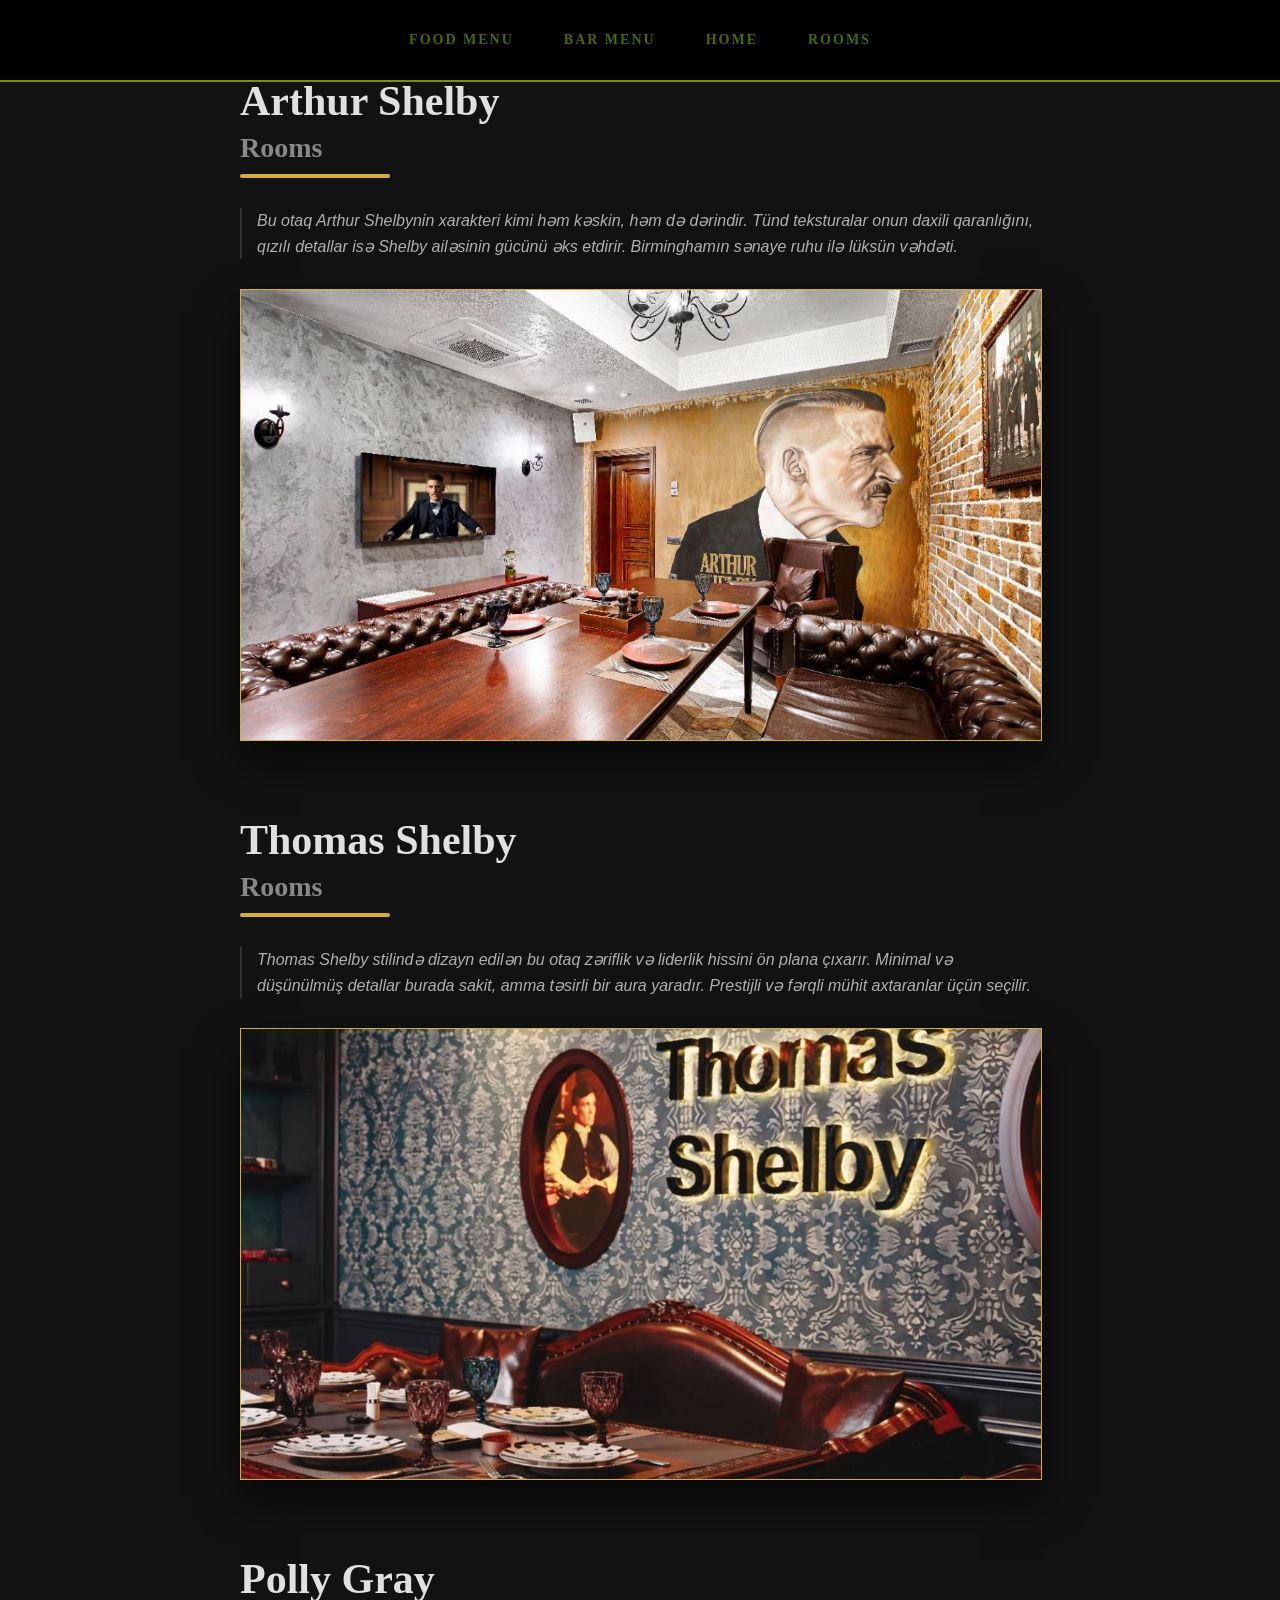
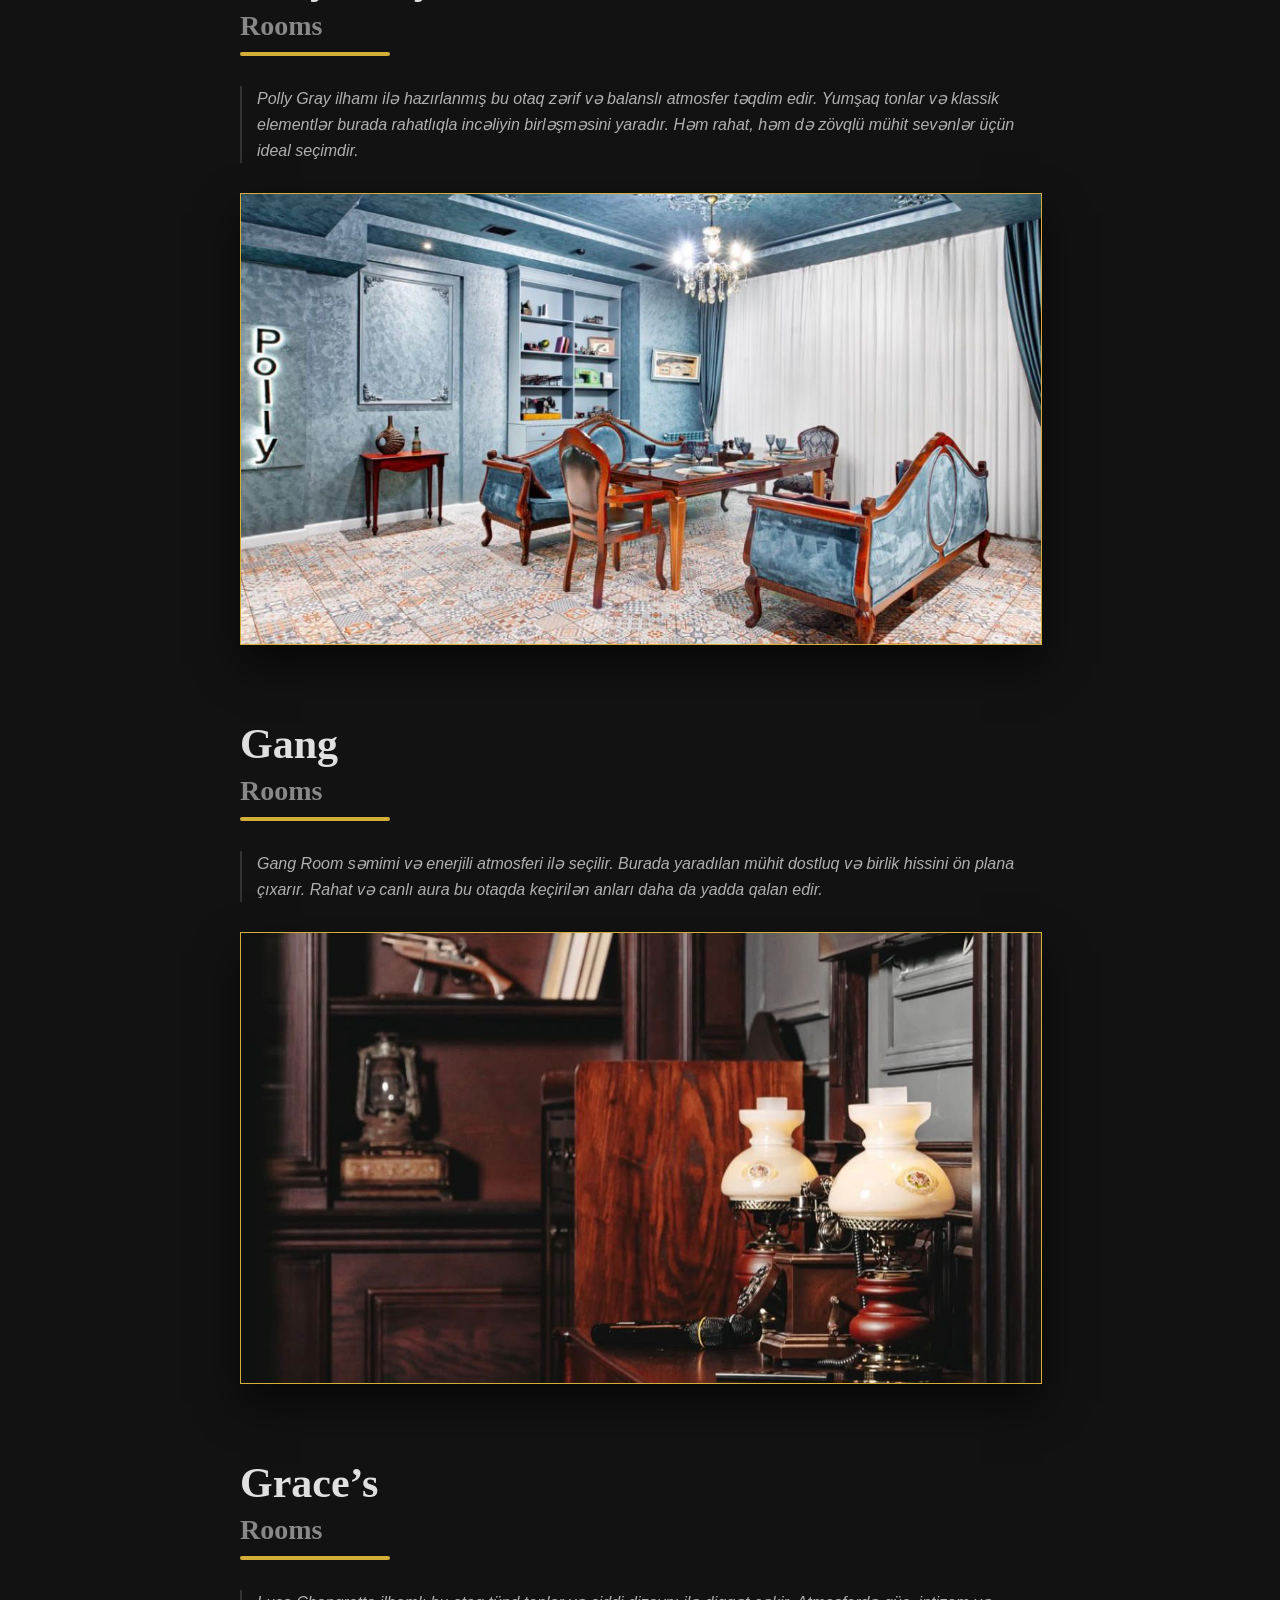
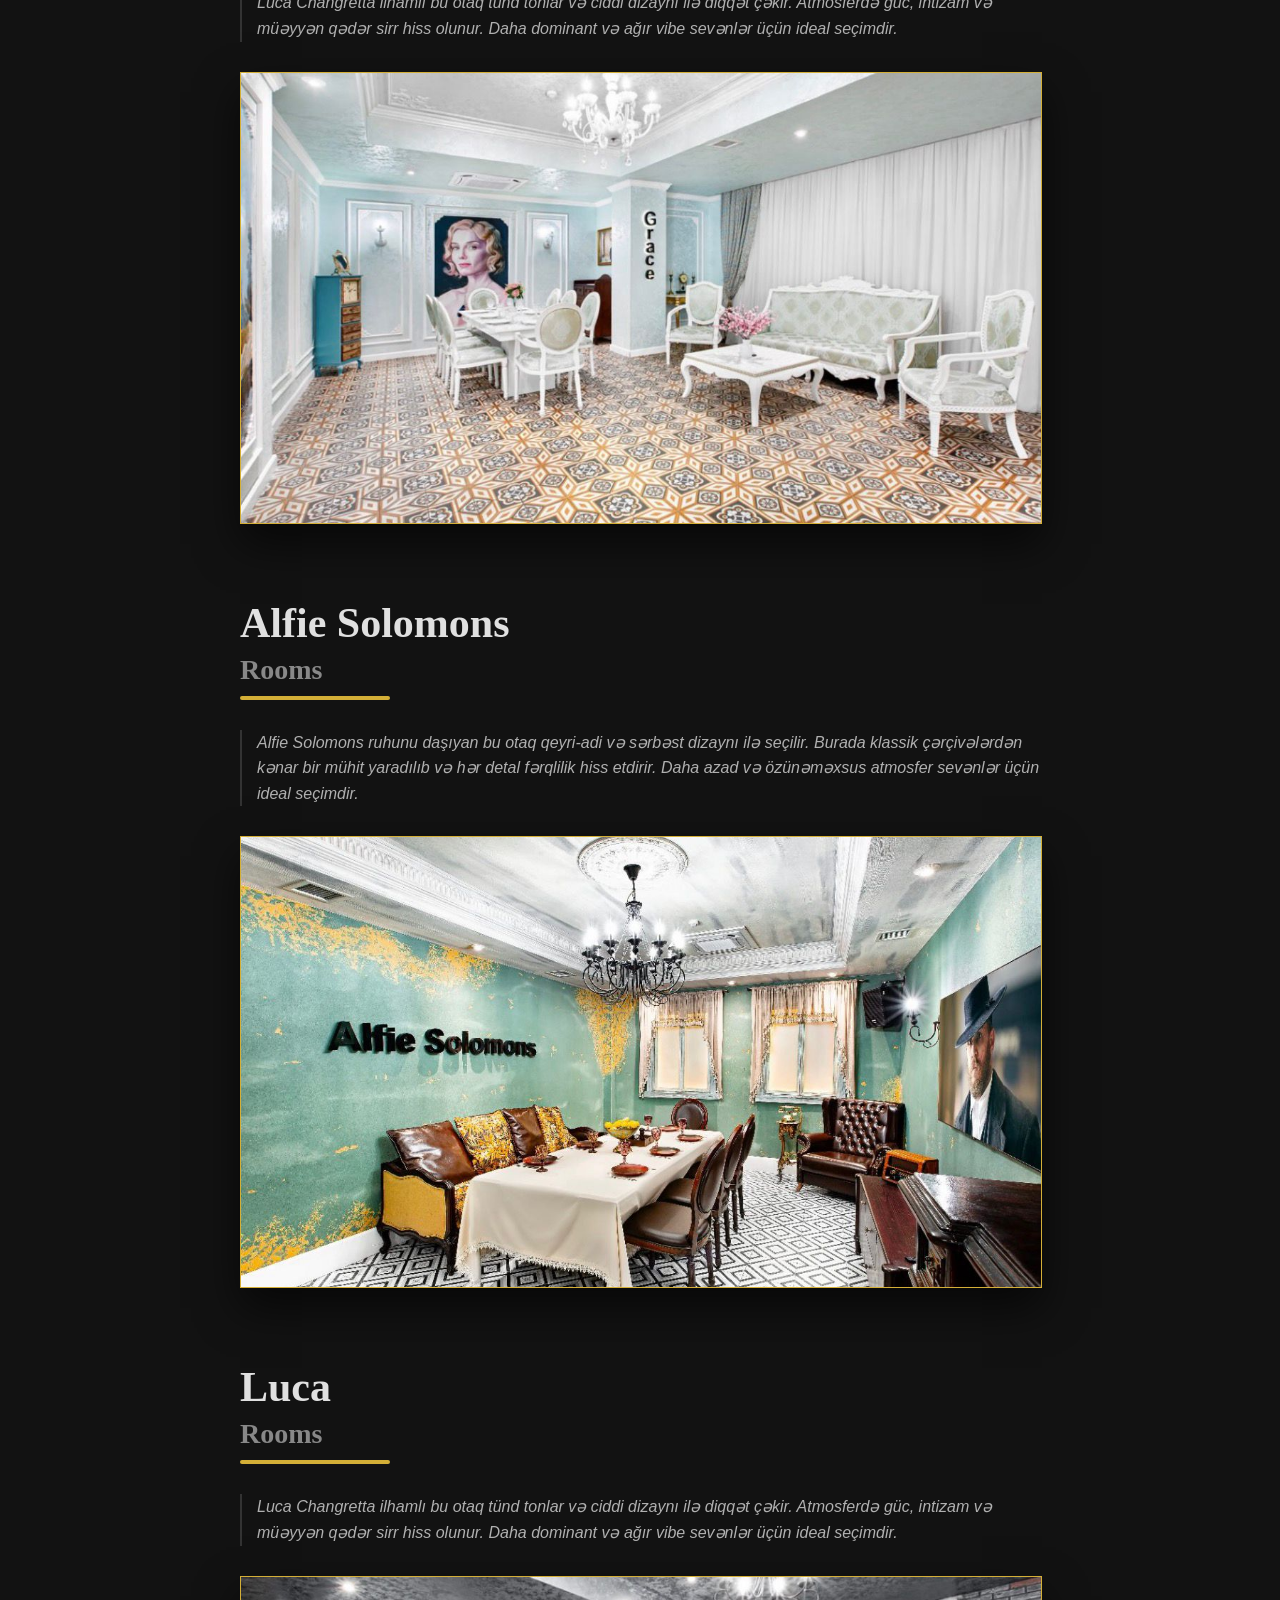
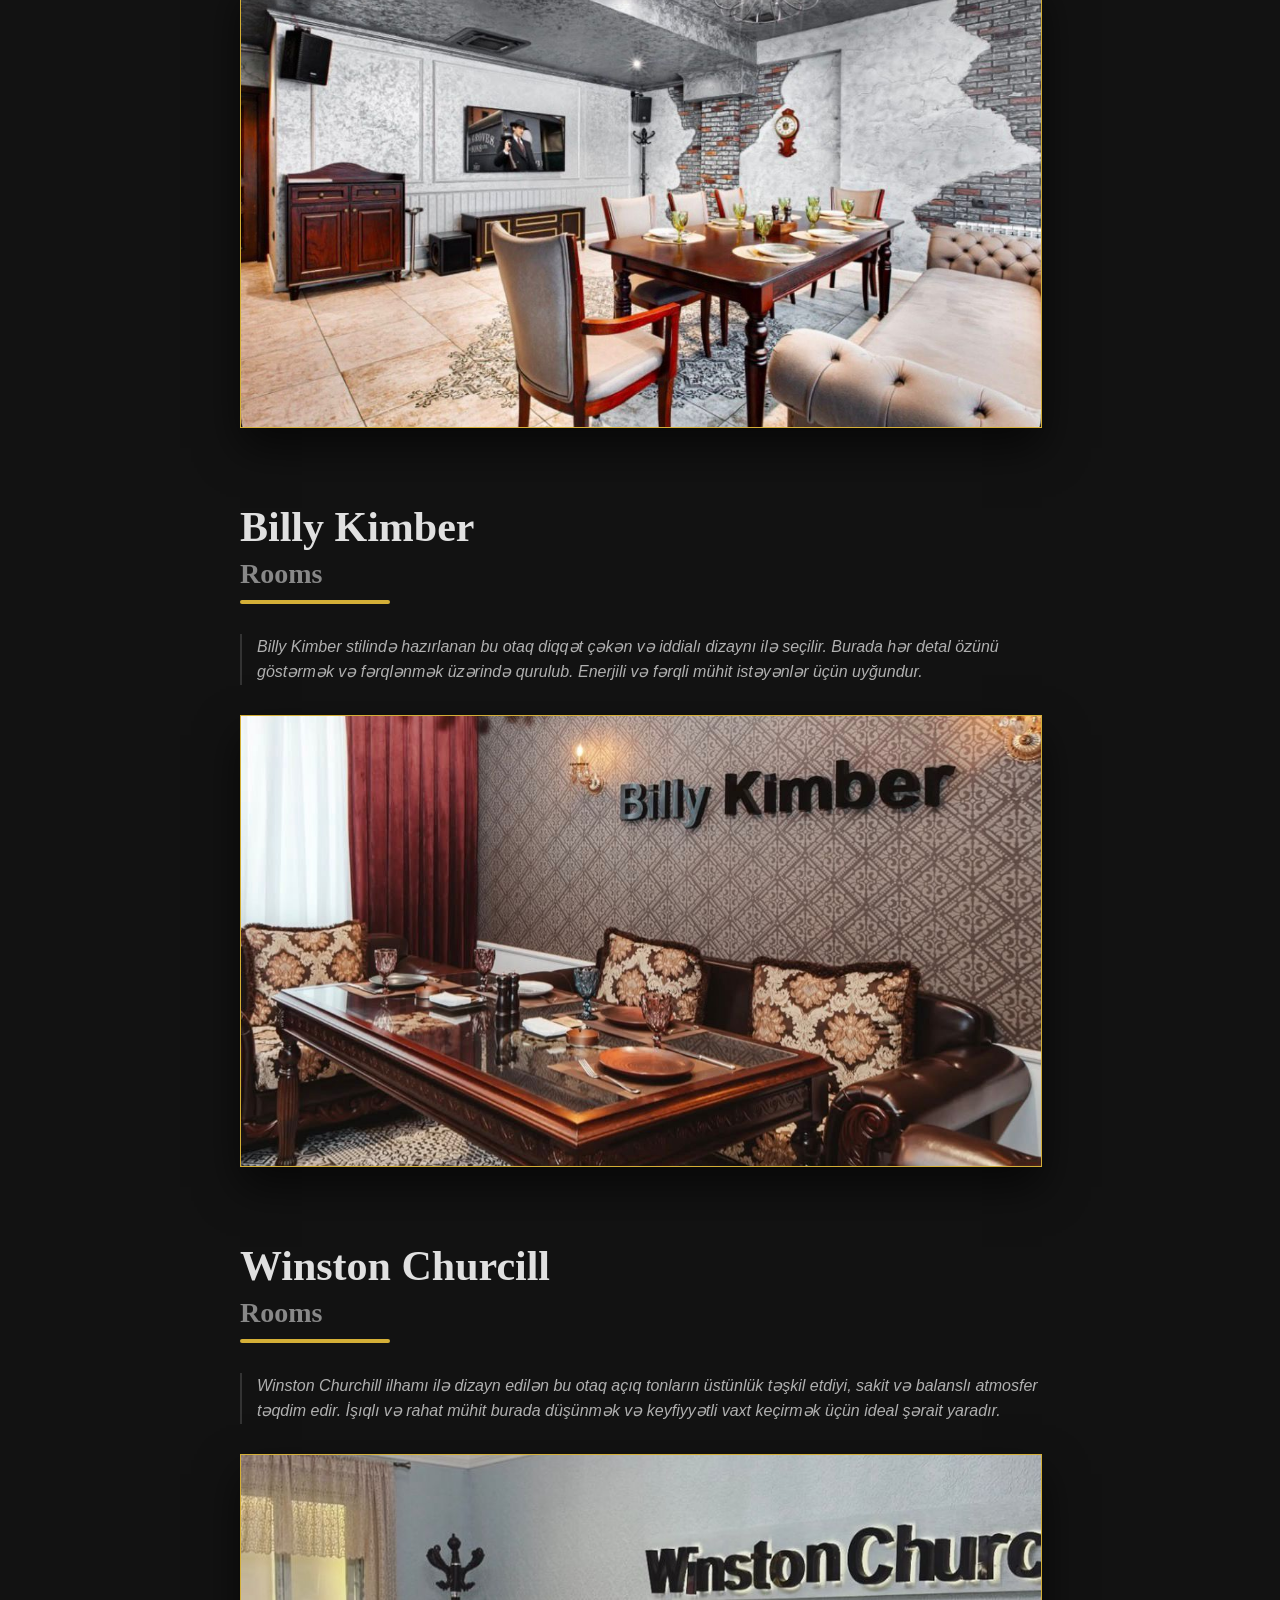
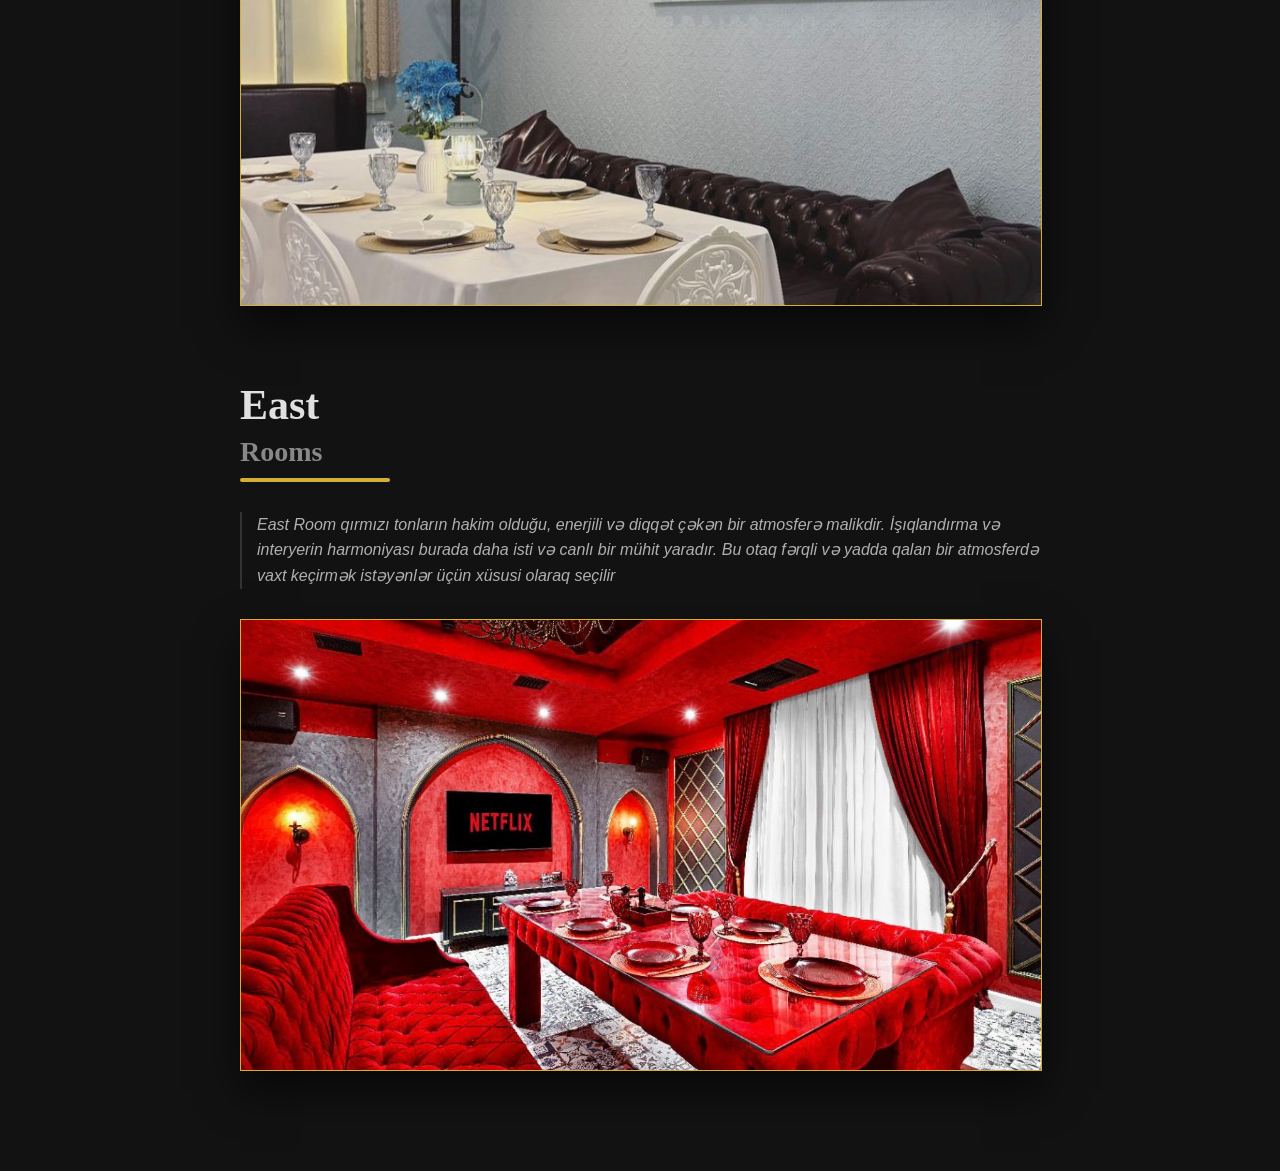
<file: rooms.html>
<!DOCTYPE html>
<html lang="en">

<head>
    <meta charset="UTF-8">
    <title>Peaky Blinders Restaurant</title>
    <link rel="stylesheet" href="rooms.css">
    <meta name="viewport" content="width=device-width, initial-scale=1.0" />
</head>

<body>
    <nav class="side-nav">
        <a href="food.html">Food Menu</a>
        <a href="bar.html" class="active">Bar Menu</a>
        <a href="home.html">Home</a>
        <a href="rooms.html">Rooms</a>
    </nav>
    <div class="rooms">
        <div class="shelby-container">
            <header class="shelby-header">
                <h1>Arthur Shelby <br> <span>Rooms</span></h1>
                <div class="yellow-line"></div>
            </header>

            <section class="description-section">
                <p>
                    Bu otaq Arthur Shelbynin xarakteri kimi həm kəskin, həm də dərindir.
                    Tünd teksturalar onun daxili qaranlığını, qızılı detallar isə Shelby
                    ailəsinin gücünü əks etdirir. Birminghamın sənaye ruhu ilə lüksün vəhdəti.
                </p>
            </section>

            <div class="shelby-slider">
                <div class="slides">
                    <img src="/images/arthur1.jpeg" class="active" alt="Arthur Style Room 1">
                    <img src="/images/arthur2.jpeg" alt="Arthur Style Room 2">

                </div>
            </div>
        </div>
        <br>
        <div class="shelby-container">
            <header class="shelby-header">
                <h1>Thomas Shelby <br> <span>Rooms</span></h1>
                <div class="yellow-line"></div>
            </header>

            <section class="description-section">
                <p>
                    Thomas Shelby stilində dizayn edilən bu otaq zəriflik və liderlik hissini ön plana çıxarır.
                    Minimal və düşünülmüş detallar burada sakit, amma təsirli bir aura yaradır.
                    Prestijli və fərqli mühit axtaranlar üçün seçilir.
                </p>
            </section>

            <div class="shelby-slider">
                <div class="slides">
                    <img src="/images/tomas1.jpeg" class="active" alt="Arthur Style Room 1">
                    <img src="/images/tomas2.jpeg" alt="Arthur Style Room 2">
                    <img src="/images/tomas3.jpeg" alt="Arthur Style Room 3">

                </div>
            </div>
        </div>
        <br>
        <div class="shelby-container">
            <header class="shelby-header">
                <h1>Polly Gray <br> <span>Rooms</span></h1>
                <div class="yellow-line"></div>
            </header>

            <section class="description-section">
                <p>
                    Polly Gray ilhamı ilə hazırlanmış bu otaq zərif və balanslı atmosfer təqdim edir. Yumşaq tonlar və
                    klassik elementlər burada rahatlıqla incəliyin birləşməsini yaradır. Həm rahat, həm də zövqlü mühit
                    sevənlər üçün ideal seçimdir.
                </p>
            </section>

            <div class="shelby-slider">
                <div class="slides">
                    <img src="/images/polly1.jpeg" class="active" alt="Arthur Style Room 1">
                    <img src="/images/polly2.jpeg" alt="Arthur Style Room 2">
                </div>
            </div>
        </div>
        <br>
        <div class="shelby-container">
            <header class="shelby-header">
                <h1>Gang <br> <span>Rooms</span></h1>
                <div class="yellow-line"></div>
            </header>

            <section class="description-section">
                <p>
                    Gang Room səmimi və enerjili atmosferi ilə seçilir.
                    Burada yaradılan mühit dostluq və birlik hissini ön plana çıxarır.
                    Rahat və canlı aura bu otaqda keçirilən anları daha da yadda qalan edir.
                </p>
            </section>

            <div class="shelby-slider">
                <div class="slides">
                    <img src="/images/gang1.jpeg" class="active" alt="Arthur Style Room 1">
                    <img src="/images/gang2.jpeg" alt="Room 2">
                    <img src="/images/gang3.jpeg" alt="Room 3">
                </div>
            </div>
        </div>
        <br>
        <div class="shelby-container">
            <header class="shelby-header">
                <h1>Grace’s <br> <span>Rooms</span></h1>
                <div class="yellow-line"></div>
            </header>

            <section class="description-section">
                <p>
                    Luca Changretta ilhamlı bu otaq tünd tonlar və ciddi dizaynı ilə diqqət çəkir.
                    Atmosferdə güc, intizam və müəyyən qədər sirr hiss olunur. Daha dominant və ağır vibe sevənlər üçün
                    ideal seçimdir.
                </p>
            </section>

            <div class="shelby-slider">
                <div class="slides">
                    <img src="/images/grace1.jpeg" class="active" alt="Arthur Style Room 1">
                    <img src="/images/grace2.jpeg" alt="Arthur Style Room 2">
                    <img src="/images/grace3.jpeg" alt="Arthur Style Room 3">
                </div>
            </div>
        </div>
        <br>
        <div class="shelby-container">
            <header class="shelby-header">
                <h1>Alfie Solomons <br> <span>Rooms</span></h1>
                <div class="yellow-line"></div>
            </header>

            <section class="description-section">
                <p>
                    Alfie Solomons ruhunu daşıyan bu otaq qeyri-adi və sərbəst dizaynı ilə seçilir. Burada klassik
                    çərçivələrdən kənar bir mühit yaradılıb və hər detal fərqlilik hiss etdirir. Daha azad və
                    özünəməxsus atmosfer sevənlər üçün ideal seçimdir.
                </p>
            </section>

            <div class="shelby-slider">
                <div class="slides">
                    <img src="/images/alfie1.jpeg" class="active" alt="Arthur Style Room 1">
                    <img src="/images/alfie2.jpeg" alt="Arthur Style Room 2">

                </div>
            </div>
        </div>
        <br>
        <div class="shelby-container">
            <header class="shelby-header">
                <h1>Luca <br> <span>Rooms</span></h1>
                <div class="yellow-line"></div>
            </header>

            <section class="description-section">
                <p>
                    Luca Changretta ilhamlı bu otaq tünd tonlar və ciddi dizaynı ilə diqqət çəkir. Atmosferdə güc,
                    intizam və müəyyən qədər sirr hiss olunur. Daha dominant və ağır vibe sevənlər üçün ideal seçimdir.
                </p>
            </section>

            <div class="shelby-slider">
                <div class="slides">
                    <img src="/images/luca1.jpeg" class="active" alt="Arthur Style Room 1">
                    <img src="/images/luca2.jpeg" alt="Arthur Style Room 2">
                    <img src="/images/luca3.jpeg" alt="Arthur Style Room 3">
                </div>
            </div>
        </div>
        <br>
        <div class="shelby-container">
            <header class="shelby-header">
                <h1>Billy Kimber <br> <span>Rooms</span></h1>
                <div class="yellow-line"></div>
            </header>

            <section class="description-section">
                <p>
                    Billy Kimber stilində hazırlanan bu otaq diqqət çəkən və iddialı dizaynı ilə seçilir. Burada hər
                    detal özünü göstərmək və fərqlənmək üzərində qurulub. Enerjili və fərqli mühit istəyənlər üçün
                    uyğundur.
                </p>
            </section>

            <div class="shelby-slider">
                <div class="slides">
                    <img src="/images/billy1.jpeg" class="active" alt="Arthur Style Room 1">
                    <img src="/images/billy2.jpeg" alt="Arthur Style Room 2">
                </div>
            </div>
        </div>
        <br>
        <div class="shelby-container">
            <header class="shelby-header">
                <h1>Winston Churcill <br> <span>Rooms</span></h1>
                <div class="yellow-line"></div>
            </header>

            <section class="description-section">
                <p>
                    Winston Churchill ilhamı ilə dizayn edilən bu otaq açıq tonların üstünlük təşkil etdiyi, sakit və
                    balanslı atmosfer təqdim edir. İşıqlı və rahat mühit burada düşünmək və keyfiyyətli vaxt keçirmək
                    üçün ideal şərait yaradır.
                </p>
            </section>

            <div class="shelby-slider">
                <div class="slides">
                    <img src="/images/winston1.jpeg" class="active" alt="Arthur Style Room 1">
                    <img src="/images/winston2.jpeg" alt="Arthur Style Room 2">
                    <img src="/images/winston3.jpeg" alt="Arthur Style Room 3">
                </div>
            </div>
        </div>
        <br>
        <div class="shelby-container">
            <header class="shelby-header">
                <h1>East <br> <span>Rooms</span></h1>
                <div class="yellow-line"></div>
            </header>

            <section class="description-section">
                <p>
                    East Room qırmızı tonların hakim olduğu, enerjili və diqqət çəkən bir atmosferə malikdir.
                    İşıqlandırma və interyerin harmoniyası burada daha isti və canlı bir mühit yaradır. Bu otaq fərqli
                    və yadda qalan bir atmosferdə vaxt keçirmək istəyənlər üçün xüsusi olaraq seçilir
                </p>
            </section>

            <div class="shelby-slider">
                <div class="slides">
                    <img src="/images/east1.jpeg" class="active" alt="Arthur Style Room 1">
                    <img src="/images/east2.jpeg" alt="Arthur Style Room 2">

                </div>
            </div>
        </div>
    </div>
    <script src="rooms.js"></script>
</body>

</html>
</file>
<file: rooms.css>
body {
    background-color: #121212;
    /* Qara fon */
    margin: 0;
    padding: 40px;
    padding-top: 80px;
}

/* Otaqları alt-alta saxlayan ana qutu */
.shelby-container {
    max-width: 800px;
    /* Bir az enli etdik ki, boşluq az qalsın */
    margin: 0 auto 60px auto;
    /* Ortada dursun və otaqlar arası məsafə olsun */
    width: 100%;
}

.shelby-header {
    text-align: left;
}

.shelby-header h1 {
    font-family: 'Old English Text MT', 'Georgia', serif;
    color: #e0e0e0;
    font-size: 42px;
    margin: 0;
    line-height: 1;
}

.side-nav {
    width: 100%;
    height: 80px;
    background: #000000;

    position: fixed;
    top: 0;
    left: 0;

    display: flex;
    flex-direction: row;

    align-items: center;
    justify-content: center;

    gap: 50px;

    border-right: none;
    border-bottom: 2px solid #7a8f05;

    padding-top: 0;
    z-index: 9999;
}

.side-nav a {
    color: #4a6707;
    text-decoration: none;

    font-size: 14px;

    writing-mode: horizontal-tb;
    transform: rotate(0deg);

    letter-spacing: 2px;
    font-weight: 600;
    text-transform: uppercase;

    margin-bottom: 0;
}

.shelby-header h1 span {
    font-size: 28px;
    color: #888;
}

.yellow-line {
    width: 150px;
    height: 4px;
    background-color: #d4af37;
    margin-top: 10px;
    border-radius: 2px;
}

.description-section {
    margin: 30px 0;
}

.description-section p {
    color: #b0b0b0;
    font-family: 'Arial', sans-serif;
    line-height: 1.6;
    font-style: italic;
    border-left: 2px solid #333;
    padding-left: 15px;
}

/* Slayder */
.shelby-slider {
    width: 100%;
    height: 450px;
    /* Şəkillər daha boylu görünüsn */
    position: relative;
    border: 1px solid #d4af37;
    overflow: hidden;
    box-shadow: 0 20px 40px rgba(0, 0, 0, 0.6);
}

.slides img {
    position: absolute;
    width: 100%;
    height: 100%;
    object-fit: cover;

    opacity: 0;
    transition: opacity 1.2s ease-in-out;
}

.slides img.active {
    opacity: 1;
}


@media (max-width: 600px) {
    body {
        padding: 20px;
    }

    .shelby-slider {
        height: 300px;
    }

    .shelby-header h1 {
        font-size: 32px;
    }
}
</file>
